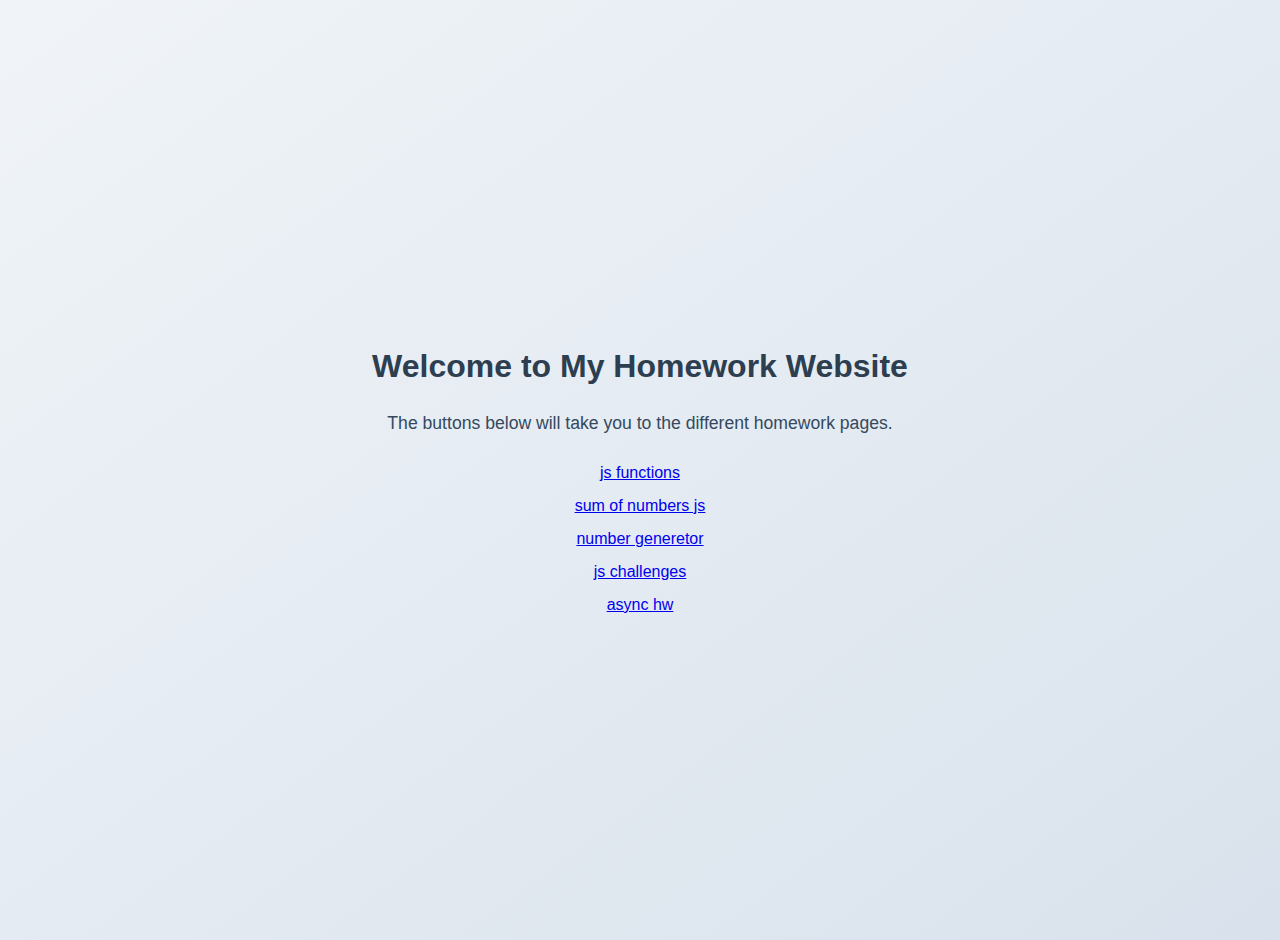
<file: index.html>
<!DOCTYPE html>
<html lang="en">
<head>
  <meta charset="UTF-8" />
  <meta http-equiv="X-UA-Compatible" content="IE=edge" />
  <title>My Homework Hub</title>
  <meta name="viewport" content="width=device-width, initial-scale=1" />
  <style>
    body {
      font-family: 'Segoe UI', Tahoma, Geneva, Verdana, sans-serif;
      background: linear-gradient(to bottom right, #f0f4f8, #d9e2ec);
      display: flex;
      flex-direction: column;
      align-items: center;
      justify-content: center;
      min-height: 100vh;
      margin: 0;
      padding: 20px;
      text-align: center;
    }

    h1 {
      color: #2c3e50;
      margin-bottom: 10px;
    }

    p {
      font-size: 1.1rem;
      color: #34495e;
      margin-bottom: 30px;
    }

    .button-container {
      display: flex;
      flex-direction: column;
      gap: 15px;
    }

    button {
      background-color: #3498db;
      color: white;
      padding: 12px 20px;
      border: none;
      border-radius: 8px;
      cursor: pointer;
      font-size: 1rem;
      transition: background-color 0.3s ease;
    }

    button:hover {
      background-color: #2980b9;
    }

    footer {
      margin-top: 40px;
      font-size: 0.9rem;
      color: #666;
    }
  </style>
</head>
<body>

  <h1>Welcome to My Homework Website</h1>
  <p>The buttons below will take you to the different homework pages.</p>

  <div class="button-container">
    <a href="./homework/hwdue28thjan.html">js functions</a>
    <a href="./homework/hwmade8-03-25.html">sum of numbers js</a>
    <a href="./homework/hwmarch2.html">number generetor</a>
    <a href="./homework/hwapril.html">js challenges</a>
    <a href="./homework/asynchw.html">async hw</a>
  </div>


</body>
</html>
</file>
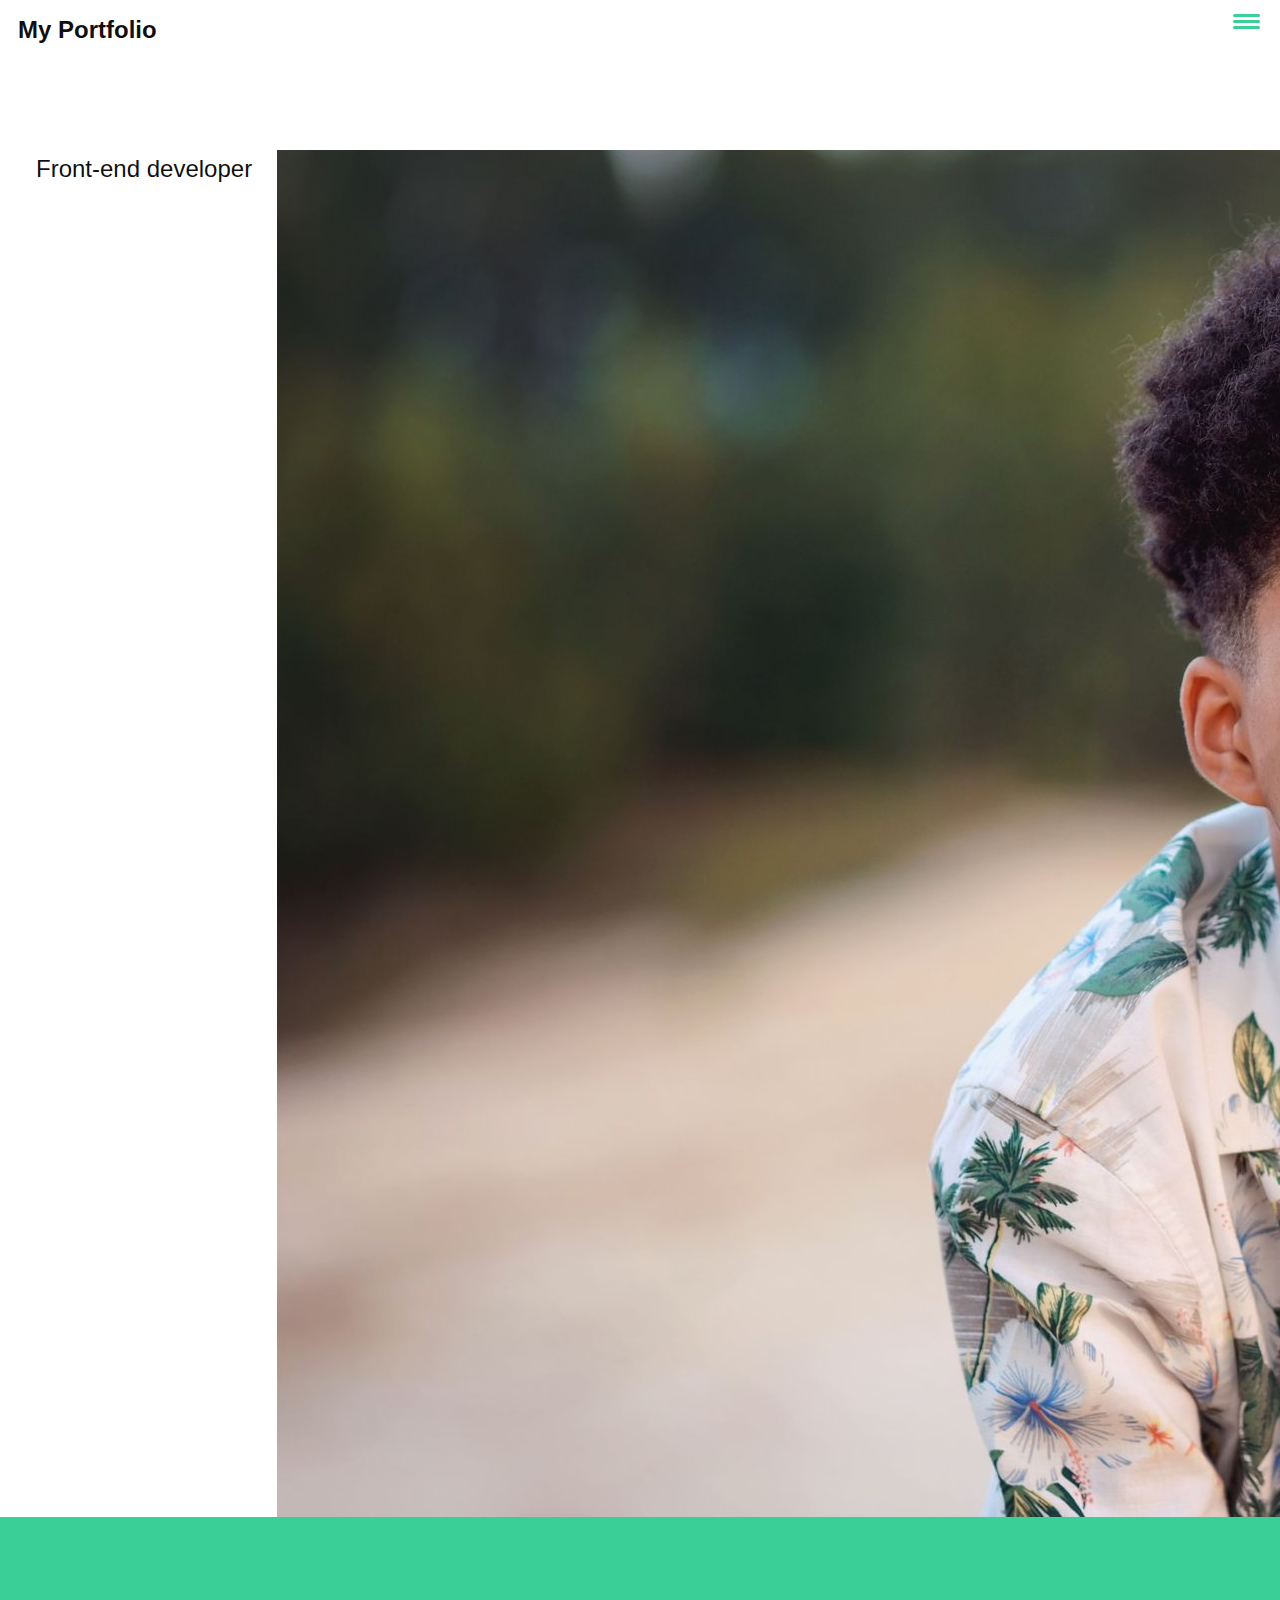
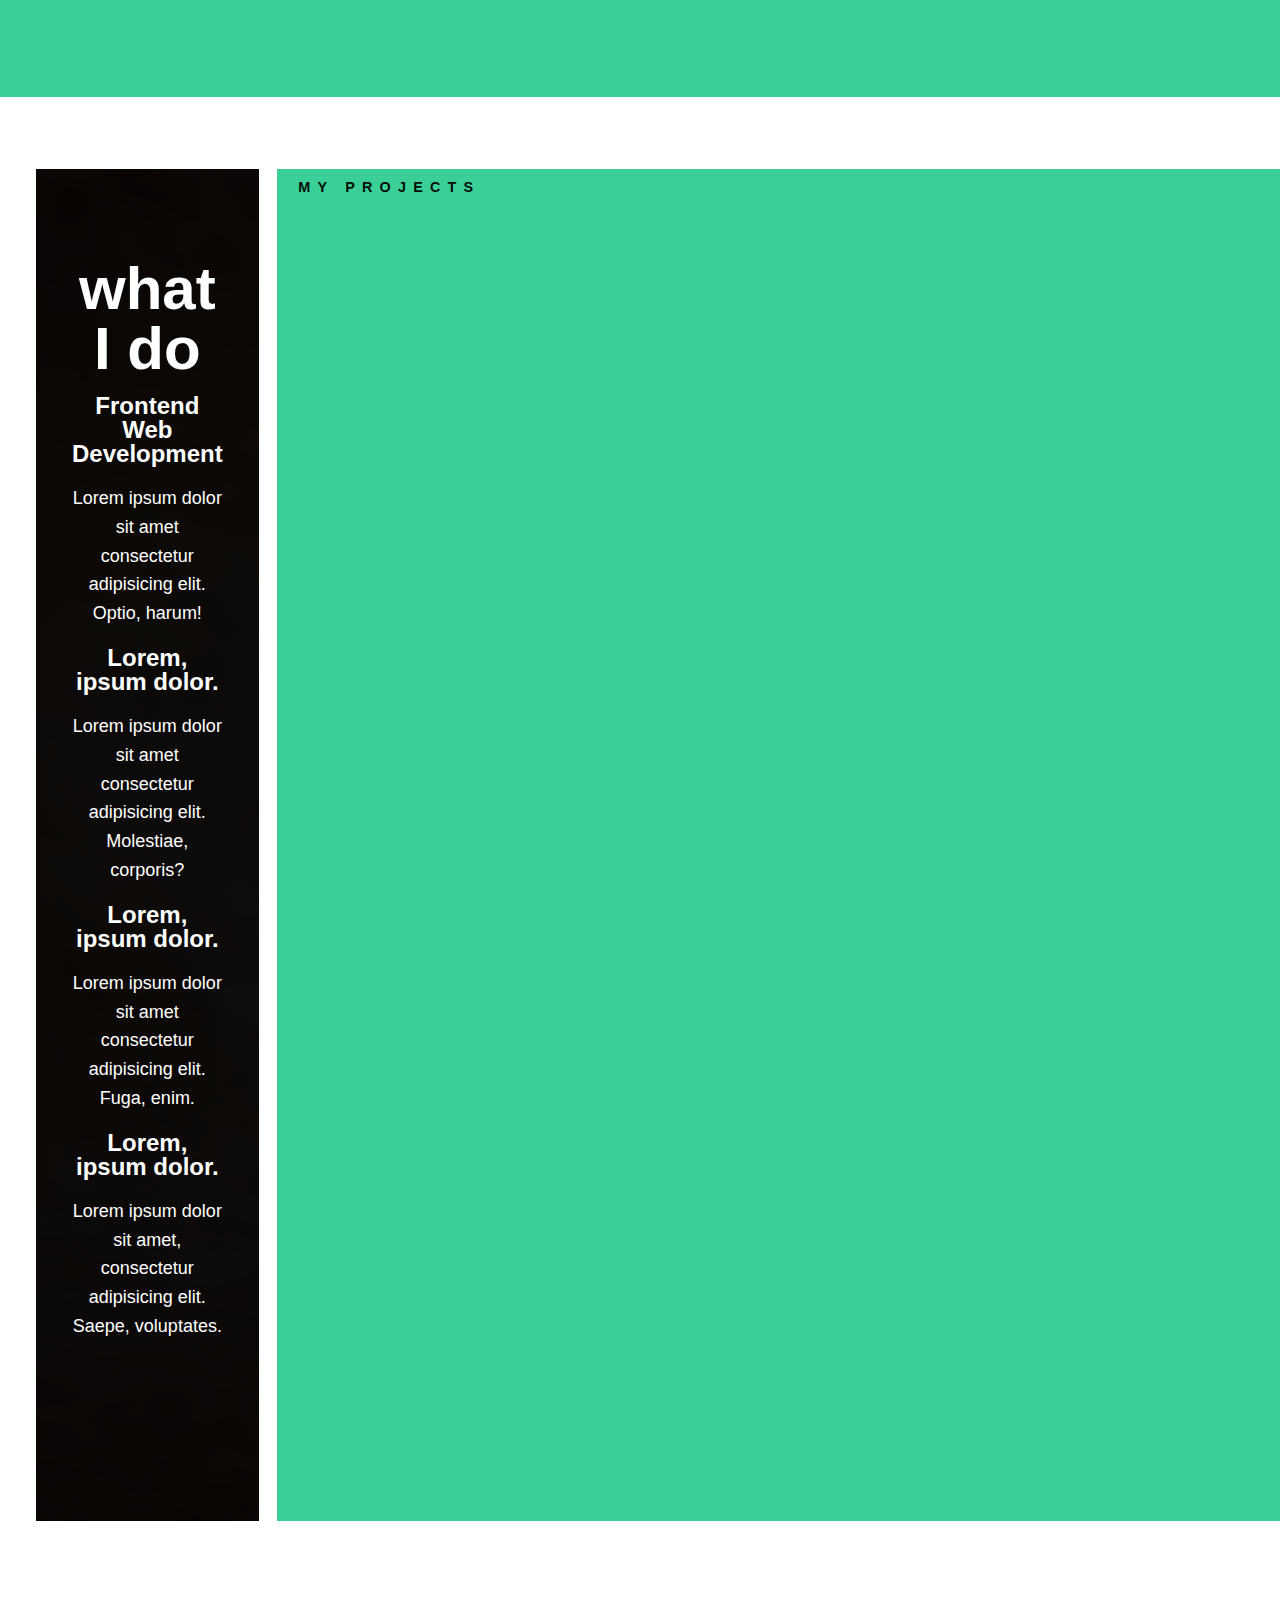
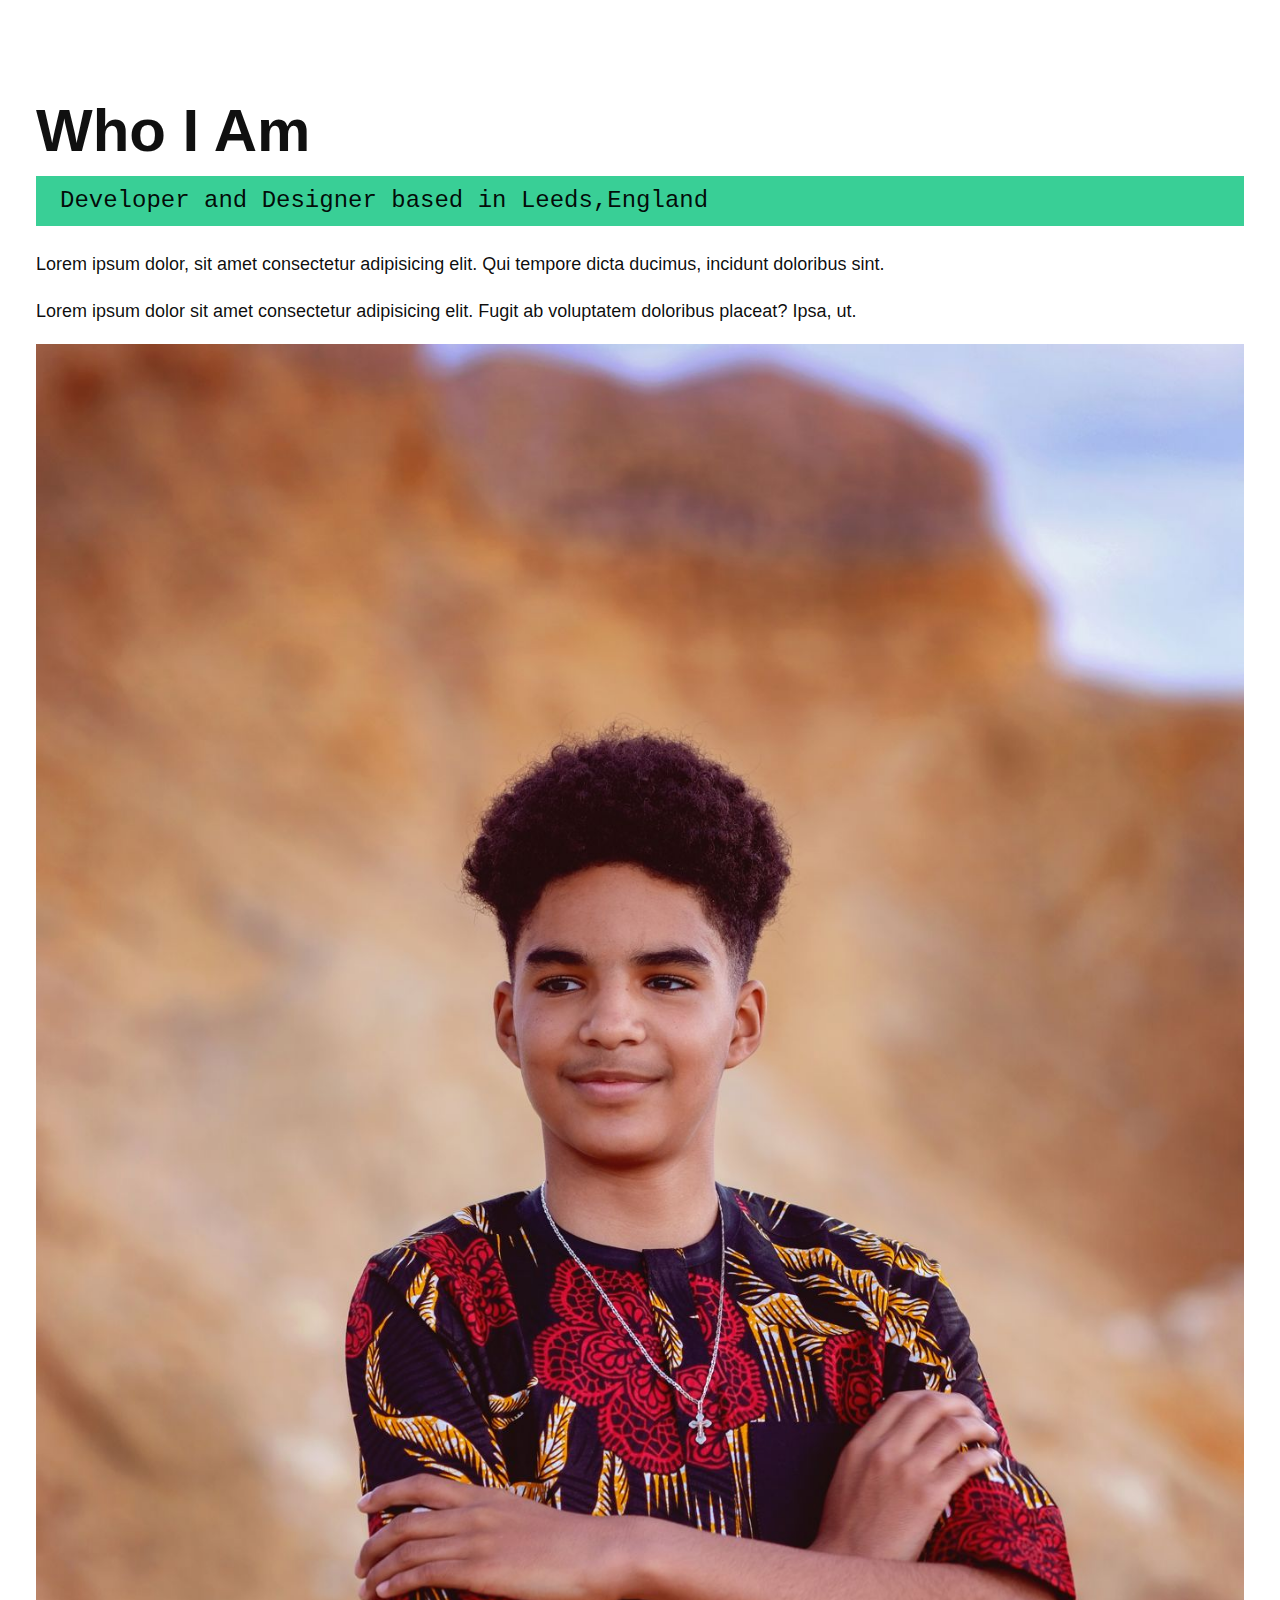
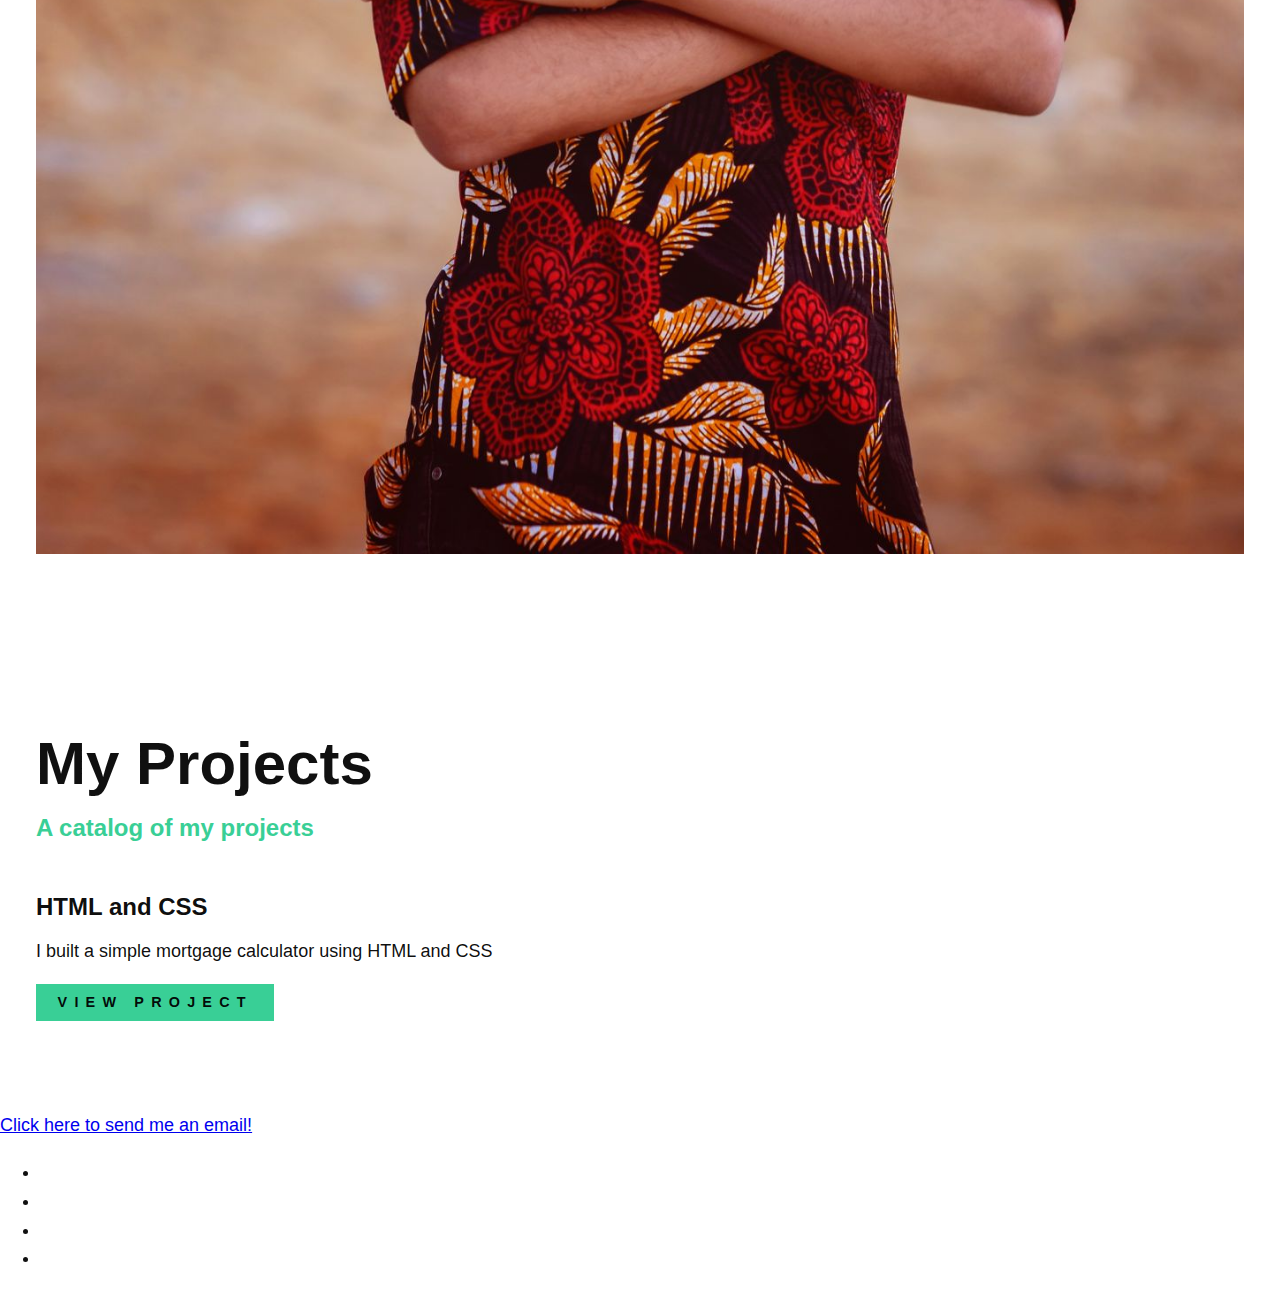
<file: my_portfolio/index.html>
<!DOCTYPE html>

<html>
    <head>
        <meta charset="utf-8">
        <title>Portfolio | Home</title>
        <meta name="description" content="">
        <meta name="viewport" content="width=device-width, initial-scale=1">
        <link rel="stylesheet" href="/my_portfolio/css/index.css">
    </head>
    <body>
       <header>
            <div class="my_logo">
                <h3>My Portfolio</h3>
            </div>
            <button class="nav-toggle" aria-label="toggle navigation">
                <span class="hamburger"></span>
            </button>
            <nav class="nav">
                <ul class="nav--list">
                    <li class="nav--item"><a href="#home" class="nav--link">Home</a></li>
                    <li class="nav--item"><a href="#Skills" class="nav--link">Skills</a></li>
                    <li class="nav--item"><a href="#Projects" class="nav--link">Projects</a></li>
                    <li class="nav--item"><a href="#About" class="nav--link">About Me</a></li>
                    <li class="nav--item"><a href="#contact" class="nav--link">Contact</a></li>
                </ul>

            </nav>
       </header>
        <!-- End Header Section -->

       <section class="intro" id="home">
        <!-- begin intro section -->
            <h1 class="section__title section__title--intro">
                Hello,<strong> I am Joshua Ndidi</strong> 
            </h1>
            <p class="section__subtitle section__subtitle--intro">
                Front-end developer
            </p>
            <img src="/my_portfolio/images/headshot.jpg" alt="" class="intro--img">
        <!-- end intro section -->
         <!-- My services -->
        <section class="my-services" id="services">
            <h2 class="section__title section__title--service">what I do</h2>
            <div class="services">
                <div class="service">
                    <h3>Frontend Web Development</h3>
                    <p>Lorem ipsum dolor sit amet consectetur adipisicing elit. Optio, harum!</p>
                </div>
                <div class="service">
                    <h3>Lorem, ipsum dolor.</h3>
                    <p>Lorem ipsum dolor sit amet consectetur adipisicing elit. Molestiae, corporis?</p>
                </div>
                <div class="service">
                    <h3>Lorem, ipsum dolor.</h3>
                    <p>Lorem ipsum dolor sit amet consectetur adipisicing elit. Fuga, enim.</p>
                </div>
                <div class="service">
                    <h3>Lorem, ipsum dolor.</h3>
                    <p>Lorem ipsum dolor sit amet, consectetur adipisicing elit. Saepe, voluptates.</p>
                </div>
            </div>
        </section>
        <a href="#projects" class="btn">My Projects</a>
       </section>
       <!-- End of Services section  -->

       <!-- about me -->
        <section class="about-me" id="about">
            <h2 class="section__title section__title--about">
                Who I Am
            </h2>
            <p class="section__subtitle section__subtitle--about">
                Developer and Designer based in Leeds,England
            </p>
            <div class="about__body">
                <p>Lorem ipsum dolor, sit amet consectetur adipisicing elit. Qui tempore dicta ducimus, incidunt doloribus sint.</p>
                <p>Lorem ipsum dolor sit amet consectetur adipisicing elit. Fugit ab voluptatem doloribus placeat? Ipsa, ut.</p>
            </div>
            <img src="/my_portfolio/images/ptimg2.jpg " alt="" class="about-me__img">
        </section>
        <!-- end of about me -->
         <section class="my-work" id="projects">
            <h2 class="section__title">My Projects</h2>
            <p class="section__subtitle section__subtitle--work">A catalog of my projects</p>
            <div class="portfolio">
                <div class="portfolio__item">
                   <h3 class="section__title--portfolio">HTML and CSS</h3>
                   <p class="section__subtitle--portfolio">I built a simple mortgage calculator using HTML and CSS</p> 
                   <a href="/week_2/mortgage-repayment-calculator-main/mortgage-repayment-calculator-main/index.html" class="btn btn--portfolio">view project</a>
                </div>
            </div>
         </section>
         <!-- end of projects section -->
         <!-- start of footer -->
          <footer class="footer">
            <a href="mailto:ijndidi1229@gmail.com" class="footer-link">Click here to send me an email!</a>
            <ul class="social-list">
                <li class="social-list__item"><a href="#" class="social-list__link"><i class="tobechosen"></i></a></li>
                <li class="social-list__item"><a href="#" class="social-list__link"><i class="tobechosen"></i></a></li>
                <li class="social-list__item"><a href="#" class="social-list__link"><i class="tobechosen"></i></a></li>
                <li class="social-list__item"><a href="#" class="social-list__link"><i class="tobechosen"></i></a></li>
            </ul>
          </footer>
    </body>
</html>
</file>
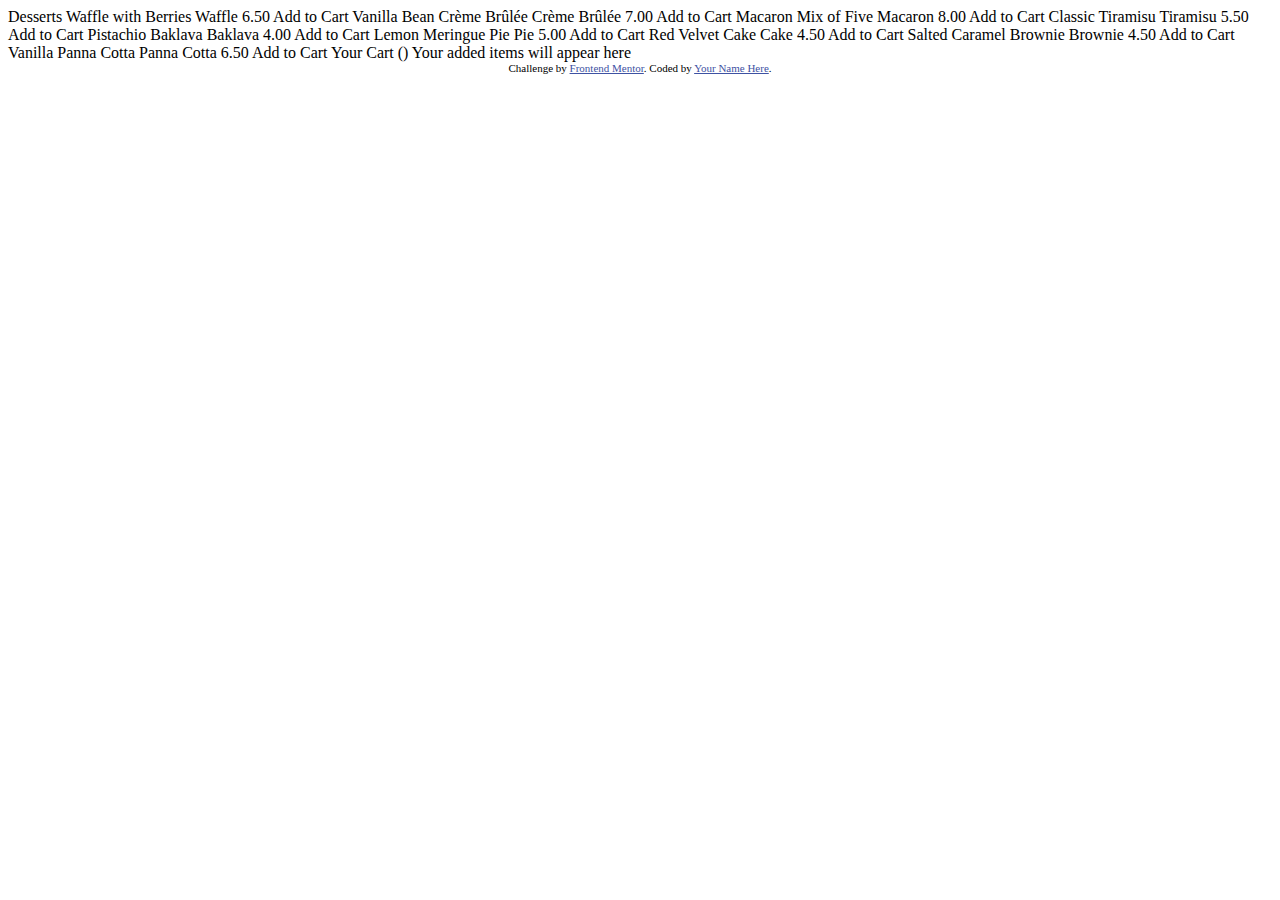
<file: product-list-with-cart-main/index.html>
<!DOCTYPE html>
<html lang="en">
<head>
  <meta charset="UTF-8">
  <meta name="viewport" content="width=device-width, initial-scale=1.0"> <!-- displays site properly based on user's device -->

  <link rel="icon" type="image/png" sizes="32x32" href="./assets/images/favicon-32x32.png">
  
  <title>Frontend Mentor | Product list with cart</title>

  <!-- Feel free to remove these styles or customise in your own stylesheet 👍 -->
  <style>
    .attribution { font-size: 11px; text-align: center; }
    .attribution a { color: hsl(228, 45%, 44%); }
  </style>
</head>
<body>

  Desserts

  Waffle with Berries
  Waffle
  6.50
  Add to Cart

  Vanilla Bean Crème Brûlée
  Crème Brûlée
  7.00
  Add to Cart

  Macaron Mix of Five
  Macaron
  8.00
  Add to Cart

  Classic Tiramisu
  Tiramisu
  5.50
  Add to Cart

  Pistachio Baklava
  Baklava
  4.00
  Add to Cart

  Lemon Meringue Pie
  Pie
  5.00
  Add to Cart

  Red Velvet Cake
  Cake
  4.50
  Add to Cart

  Salted Caramel Brownie
  Brownie
  4.50
  Add to Cart

  Vanilla Panna Cotta
  Panna Cotta
  6.50
  Add to Cart

  Your Cart (<!-- Quantity -->)
  Your added items will appear here

  <div class="attribution">
    Challenge by <a href="https://www.frontendmentor.io?ref=challenge">Frontend Mentor</a>. 
    Coded by <a href="#">Your Name Here</a>.
  </div>
</body>
</html>
</file>
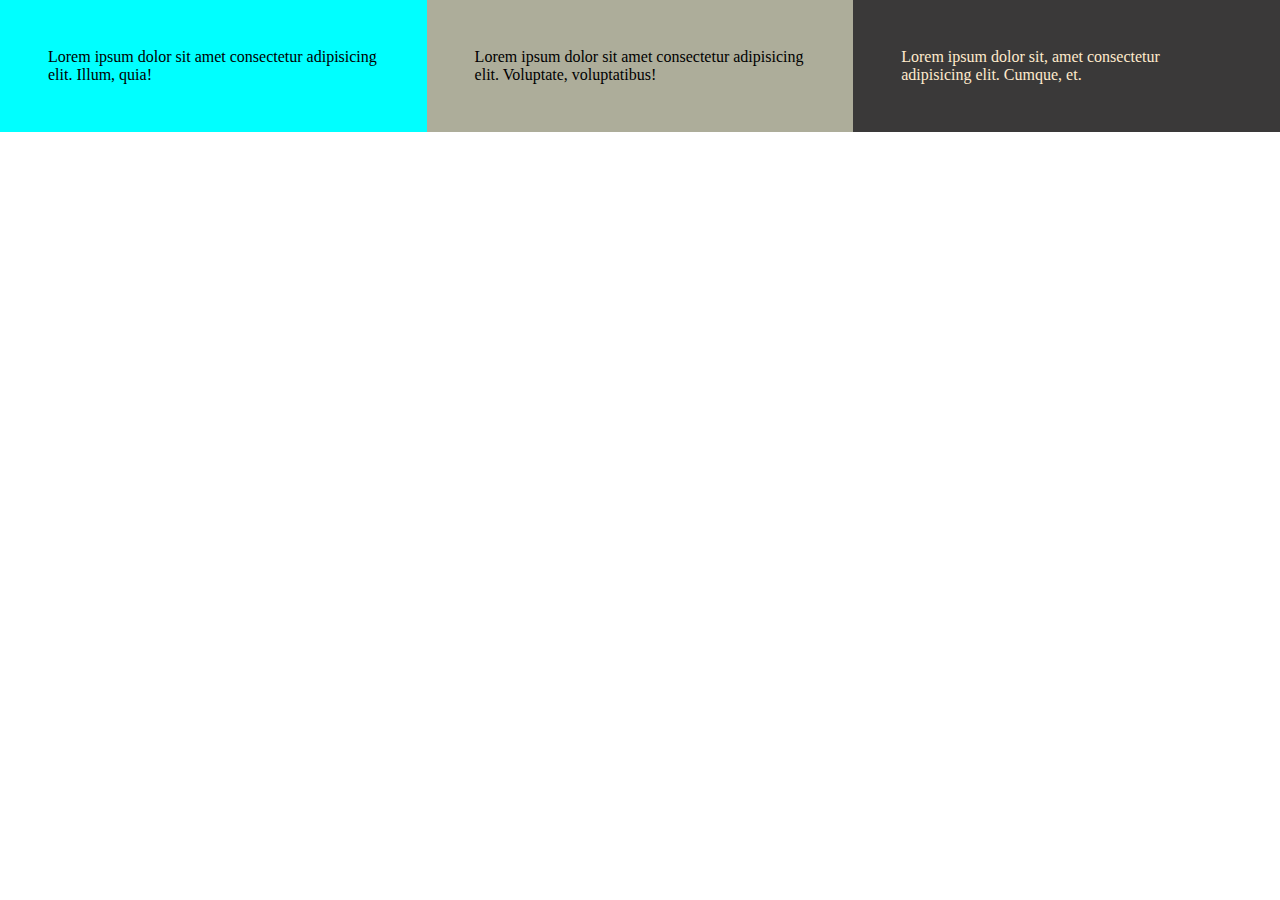
<file: week_3/index.html>
<!DOCTYPE html>
<html>
<head>
    <meta charset="UTF-8" />
    <meta name="viewport" content="width=device-width, initial-scale=1.0">
    <title>my web</title>
    <link rel="stylesheet" href="./css/index.css">
</head>
<body>
    <div class="flex_row">
        <div class="bg_colour_light padding_three col-12 col-4">
            <p>
                Lorem ipsum dolor sit amet consectetur adipisicing elit. Illum, quia!
            </p>
        </div>
        <div class="bg_colour_med padding_three col-12 col-4">
            <p>
                Lorem ipsum dolor sit amet consectetur adipisicing elit. Voluptate, voluptatibus!
            </p>
        </div>
        <div class="bg_colour_dark light_colour_text padding_three col-12 col-4">
            <p>
                Lorem ipsum dolor sit, amet consectetur adipisicing elit. Cumque, et.
            </p>
        </div>
    </div>
</body>
</html>
</file>
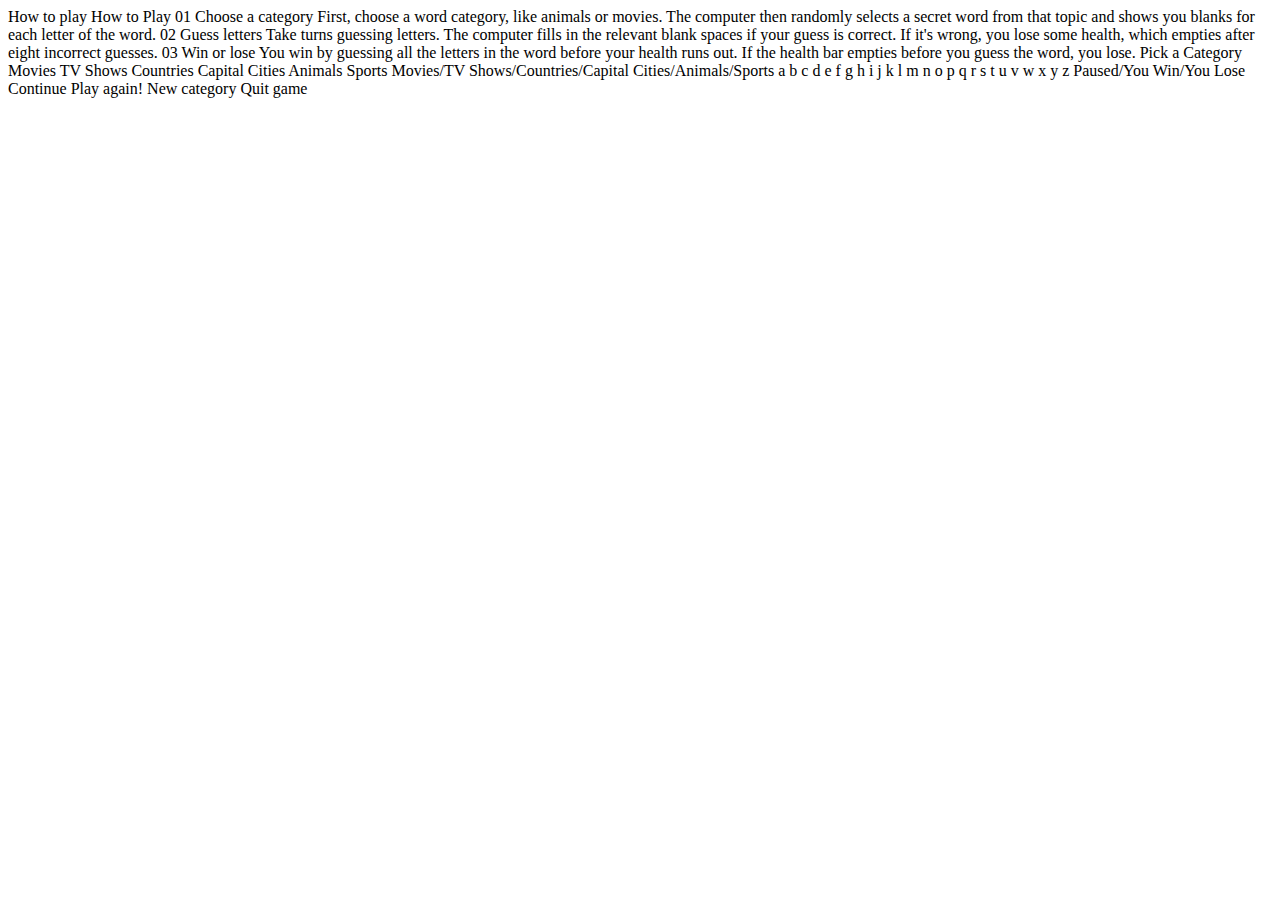
<file: hangman-game/starter-code/index.html>
<!DOCTYPE html>
<html lang="en">
<head>
  <meta charset="UTF-8">
  <meta name="viewport" content="width=device-width, initial-scale=1.0">

  <link rel="icon" type="image/png" sizes="32x32" href="./assets/images/favicon-32x32.png">
  
  <title>Frontend Mentor | Hangman game</title>
</head>
<body>
 
  <!-- Start screen start -->

  How to play

  <!-- Start screen end -->

  <!-- How to play screen start -->

  How to Play

  01
  Choose a category
  First, choose a word category, like animals or movies. 
  The computer then randomly selects a secret word from that 
  topic and shows you blanks for each letter of the word.

  02
  Guess letters
  Take turns guessing letters. The computer fills in the 
  relevant blank spaces if your guess is correct. If it's 
  wrong, you lose some health, which empties after eight 
  incorrect guesses.

  03
  Win or lose
  You win by guessing all the letters in the word before your 
  health runs out. If the health bar empties before you guess 
  the word, you lose.

  <!-- How to play screen end -->

  <!-- Pick a category start -->

  Pick a Category

  Movies
  TV Shows
  Countries
  Capital Cities
  Animals
  Sports

  <!-- Pick a category end -->

  <!-- Game screen start -->

  Movies/TV Shows/Countries/Capital Cities/Animals/Sports

  a b c d e f g h i j k l m n o p q r s t u v w x y z

  Paused/You Win/You Lose

  Continue
  Play again!
  New category
  Quit game

  <!-- Game screen end -->

</body>
</html>
</file>
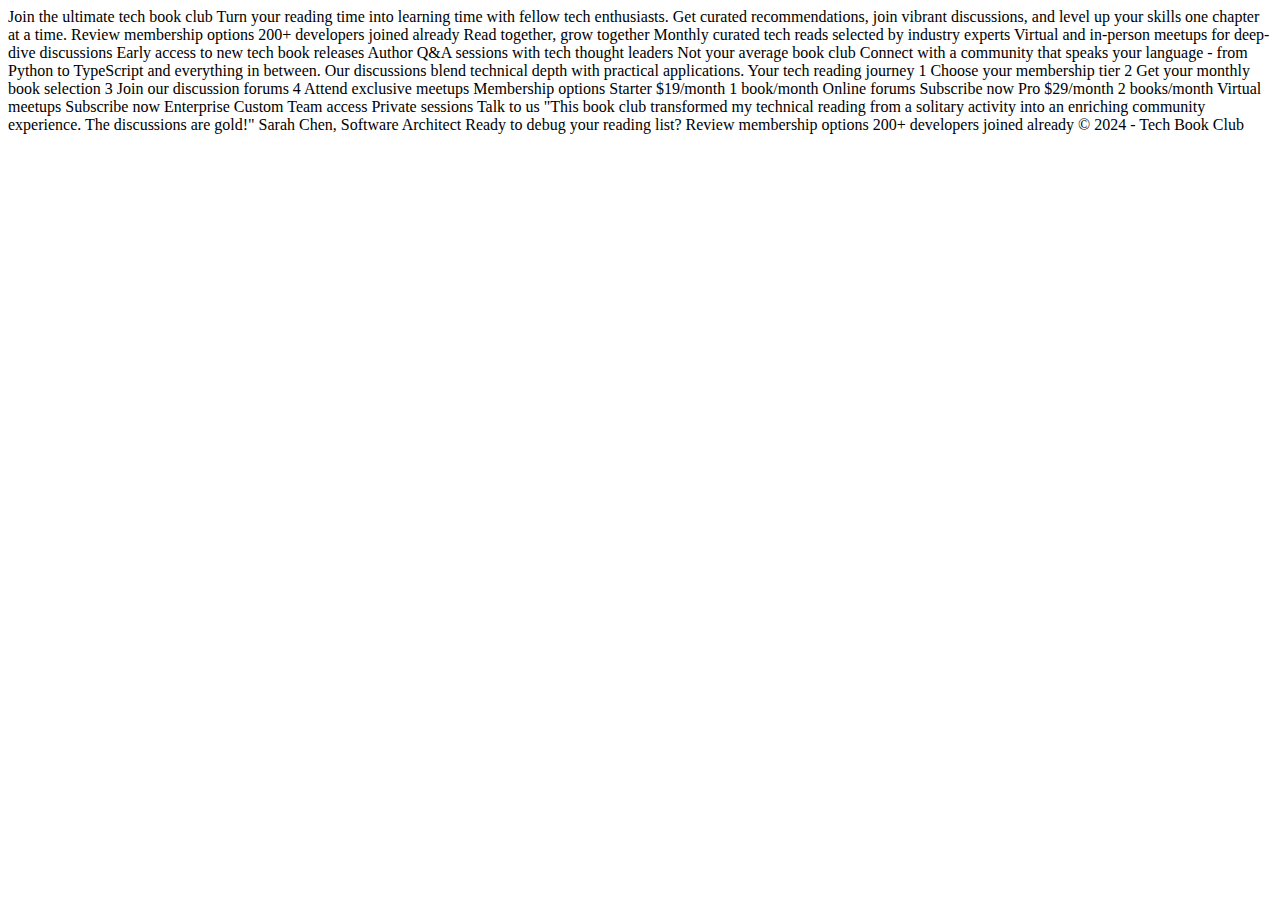
<file: tech-book-club-landing-page/starter-code/index.html>
<!DOCTYPE html>
<html lang="en">
<head>
  <meta charset="UTF-8">
  <meta name="viewport" content="width=device-width, initial-scale=1.0">

  <link rel="icon" type="image/png" sizes="32x32" href="./assets/images/favicon-32x32.png">
  
  <title>Frontend Mentor | Tech book club</title>
</head>
<body>

  Join the ultimate tech book club

  Turn your reading time into learning time with fellow tech enthusiasts. 
  Get curated recommendations, join vibrant discussions, and level up your 
  skills one chapter at a time.

  Review membership options
  200+ developers joined already

  Read together, grow together

  Monthly curated tech reads selected by industry experts
  Virtual and in-person meetups for deep-dive discussions
  Early access to new tech book releases
  Author Q&A sessions with tech thought leaders

  Not your average book club

  Connect with a community that speaks your language - from Python to TypeScript and 
  everything in between. Our discussions blend technical depth with practical applications.

  Your tech reading journey

  1
  Choose your membership tier

  2
  Get your monthly book selection

  3
  Join our discussion forums

  4
  Attend exclusive meetups

  Membership options

  Starter
  $19/month

  1 book/month
  Online forums

  Subscribe now

  Pro
  $29/month

  2 books/month
  Virtual meetups

  Subscribe now

  Enterprise
  Custom

  Team access
  Private sessions

  Talk to us

  "This book club transformed my technical reading from a solitary 
  activity into an enriching community experience. The discussions 
  are gold!"

  Sarah Chen, Software Architect

  Ready to debug your reading list?

  Review membership options
  200+ developers joined already

  © 2024 - Tech Book Club

</body>
</html>
</file>
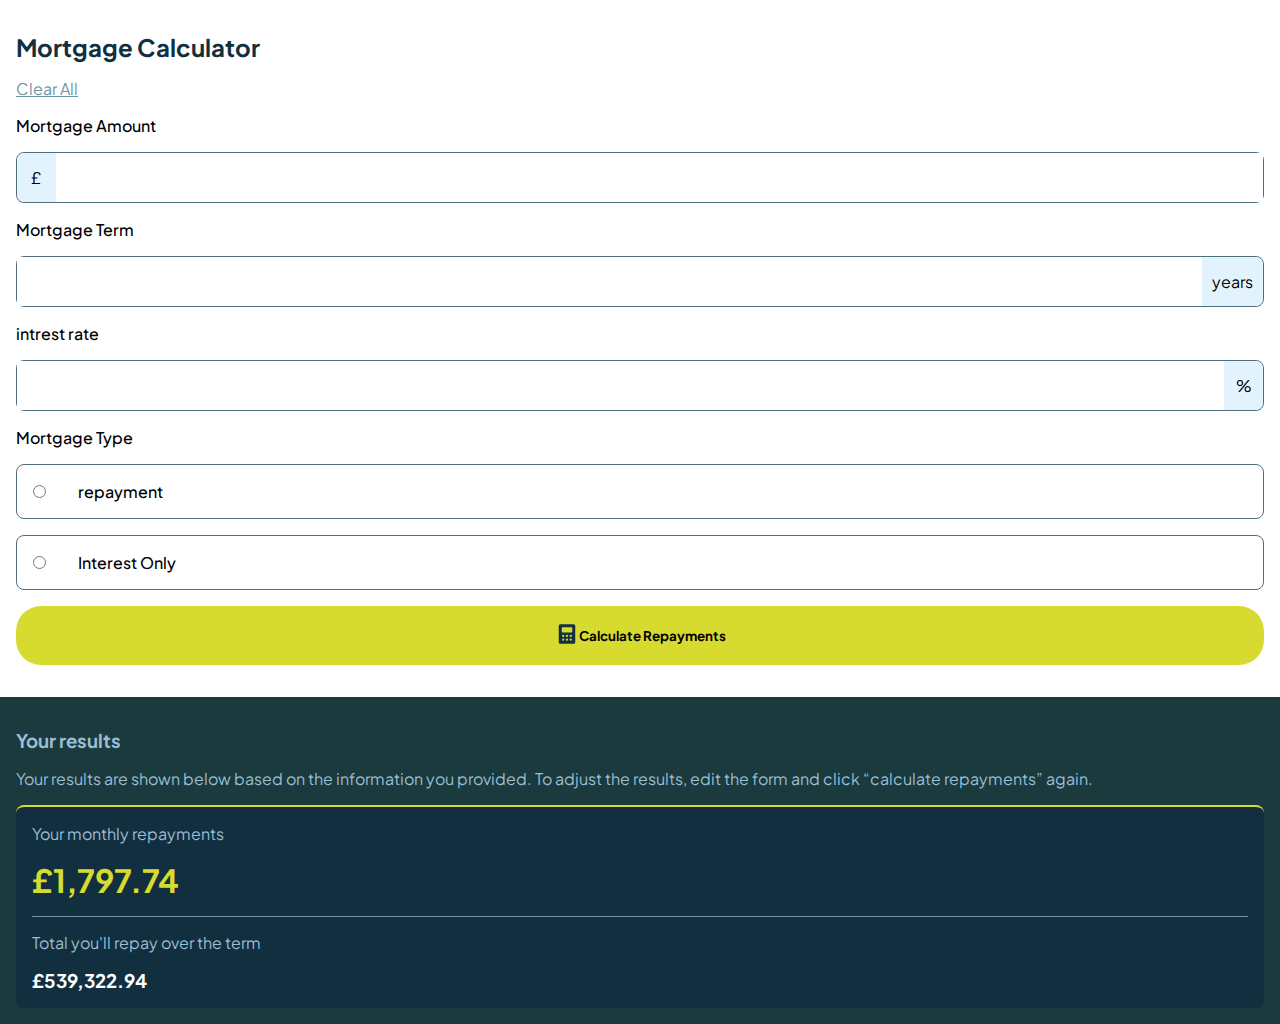
<file: week_2/mortgage-repayment-calculator-main/mortgage-repayment-calculator-main/index.html>
<!DOCTYPE html>
<html lang="en">
<head>
  <meta charset="UTF-8">
  <meta name="viewport" content="width=device-width, initial-scale=1.0"> <!-- displays site properly based on user's device -->

  <link rel="icon" type="image/png" sizes="32x32" href="./assets/images/favicon-32x32.png">
  <link rel="stylesheet" href="./assets/css/index.css">
  <title>Frontend Mentor | Mortgage repayment calculator</title>

</head>
<body>

  <section class="top_section padding_all" >

    <h2 class="top_title_colour m_top_bottom">Mortgage Calculator</h2>
    <a class="top_light_colour" href="#">Clear All</a>
  </div>
  
  <form class="form ">
      <div class="mortgage_amt m_top_bottom">
          <p class="mortgage_amt_title  m_top_bottom font_thickness_500">Mortgage Amount</p>
          <div class="input_container">
            <span class="pounds centre_icon rounded_left">£</span>
            <input type="text" class="mortgage_amt padding_all" >
          </div>
      </div>


 
    <div class="mortgage_trm">
          <p class="mortgage_trm_title m_top_bottom font_thickness_500">Mortgage Term</p>
            <div class="input_container">
              <span class="years rounded_right order_right centre_icon"> years</span>
              <input type="text" class="mortgage_trm padding_all" >
            </div>
   </div>  



    <div class="int_rte"> 
        <p class="int_rte_title m_top_bottom font_thickness_500">intrest rate</p>
          <div class="input_container">
            <span class="percent rounded_right order_right centre_icon">%</span>
            <input type="text" class="int_rte padding_all " >
          </div>
    </div>   

  
    <div class="mortgage_type ">
        <p class="m_top_bottom font_thickness_500 ">Mortgage Type</p>
        <div class="m_top_bottom input_container ">
          <label class="radio_padding" > 
            <input type="radio" name="mortgage_type" class="remove_border"value=" Repayment">
          </label>
            <span class="radio_title font_thickness_500"> repayment</span>
        </div>
        <div class="m_top_bottom input_container ">
          <label class="radio_padding">
            <input type="radio" name="mortgage_type" class="remove_border"value="Interest Only">
          </label>
          <span class="radio_title font_thickness_500">Interest Only</span>
        </div> 
    </div>
 
  <button class="btn m_top_bottom round_all_btn padding_all remove_border" type="button">
    <span>
      <img src="./assets/images/icon-calculator.svg" alt="calculator icon">
    </span>
    <span class="font_thickness_700 ">Calculate Repayments</span>
  </button> 
  </form>

</section>
<section class="bottom_section padding_all">
  <div class="">
    <h3 class="bottom_title_colour m_top_bottom"> Your results</h3>
    <p class="bottom_text_colour m_bottom ">Your results are shown below based on the information you provided. 
      
    
      To adjust the results, edit the form and click “calculate repayments” again.
    
      

    
    </p>
  </div> 
  <div class="bottom_payment_card padding_all">
    <p class="m_bottom bottom_card_text_colour ">Your monthly repayments</p>
    <h1 class="bottom_currency_colour m_top_bottom"><span>£</span>1,797.74</h1>
    <hr>
    <p class="m_top_bottom bottom_card_text_colour">Total you'll repay over the term</p>
    <h3><span>£</span>539,322.94</h3>
  </div>


</section>






 
  
</body>
</html>
</file>
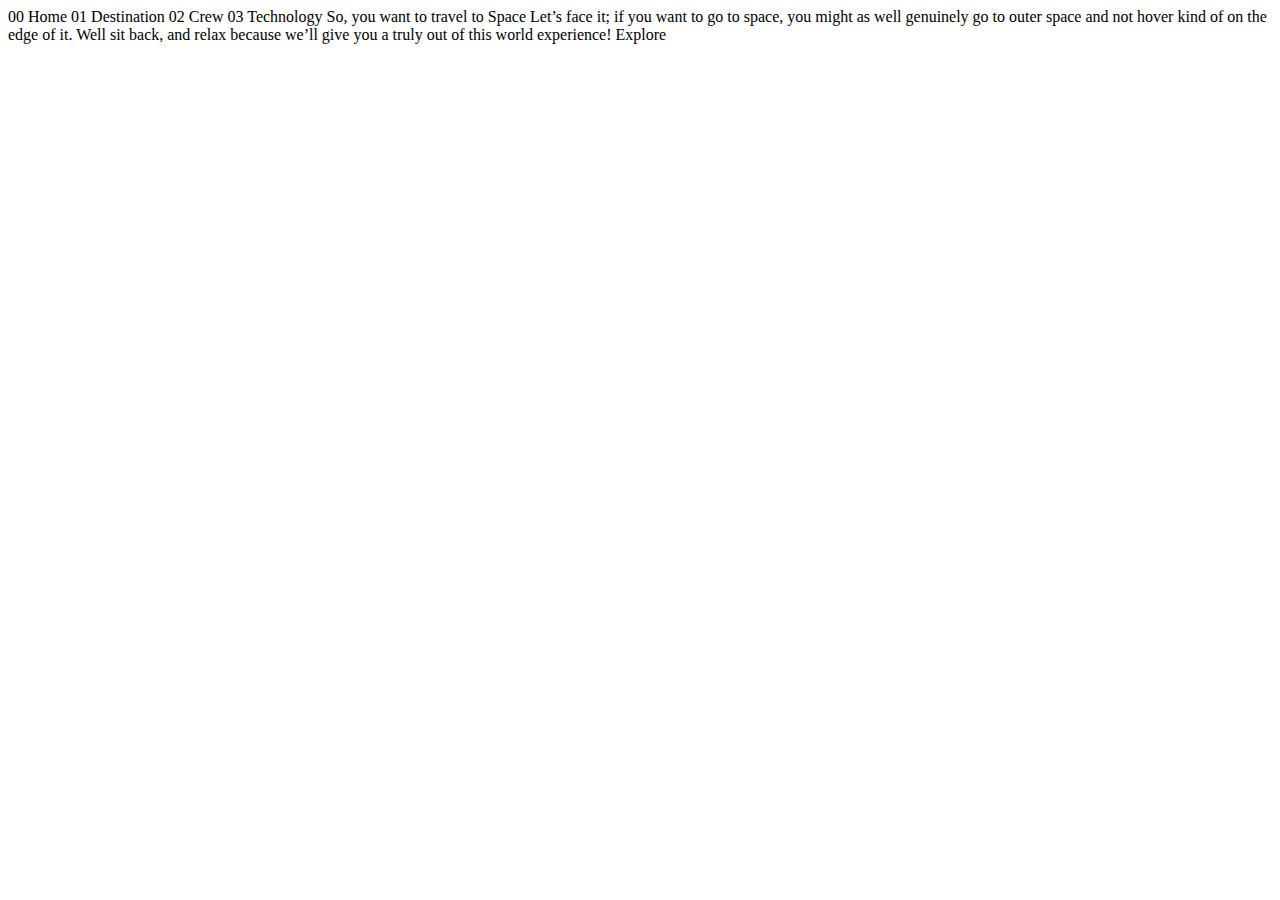
<file: week_3/project/space-tourism-website-main/space-tourism-website-main/starter-code/index.html>
<!DOCTYPE html>
<html lang="en">
<head>
  <meta charset="UTF-8">
  <meta name="viewport" content="width=device-width, initial-scale=1.0">

  <link rel="icon" type="image/png" sizes="32x32" href="./assets/favicon-32x32.png">
  
  <title>Frontend Mentor | Space tourism website</title>
</head>
<body>

  00 Home
  01 Destination
  02 Crew
  03 Technology

  So, you want to travel to
  Space
  Let’s face it; if you want to go to space, you might as well genuinely go to 
  outer space and not hover kind of on the edge of it. Well sit back, and relax 
  because we’ll give you a truly out of this world experience!

  Explore

</body>
</html>
</file>
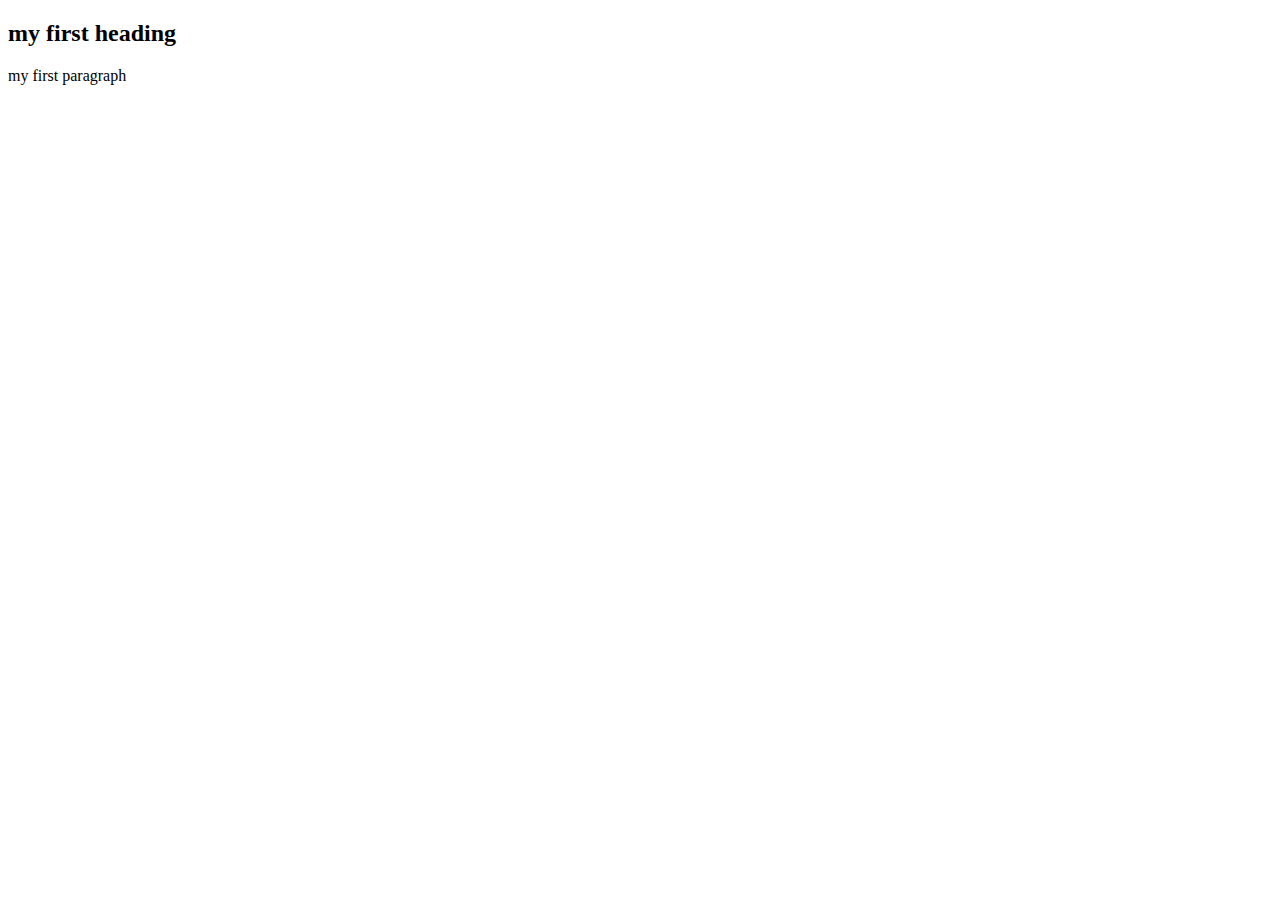
<file: index1.html>
<!DOCTYPE html>
<html>
    <body>
        <h2>my first heading</h2>
        <p>my first paragraph</p>
        <p id="demo">

        </p>
         <!-- <button type="button" onclick="window.print()">try it</button>  -->
        <!-- <button type="button" onclick="document.write(5 + 6)">try it</button> -->
        <script>
            // document.getElementById("demo").innerHTML = 5 + 6;
            // document.write(5 + 6)
            // window.alert(5 + 6)
            //console.log(5 + 6)

        </script>
    </body>
</html>
</file>
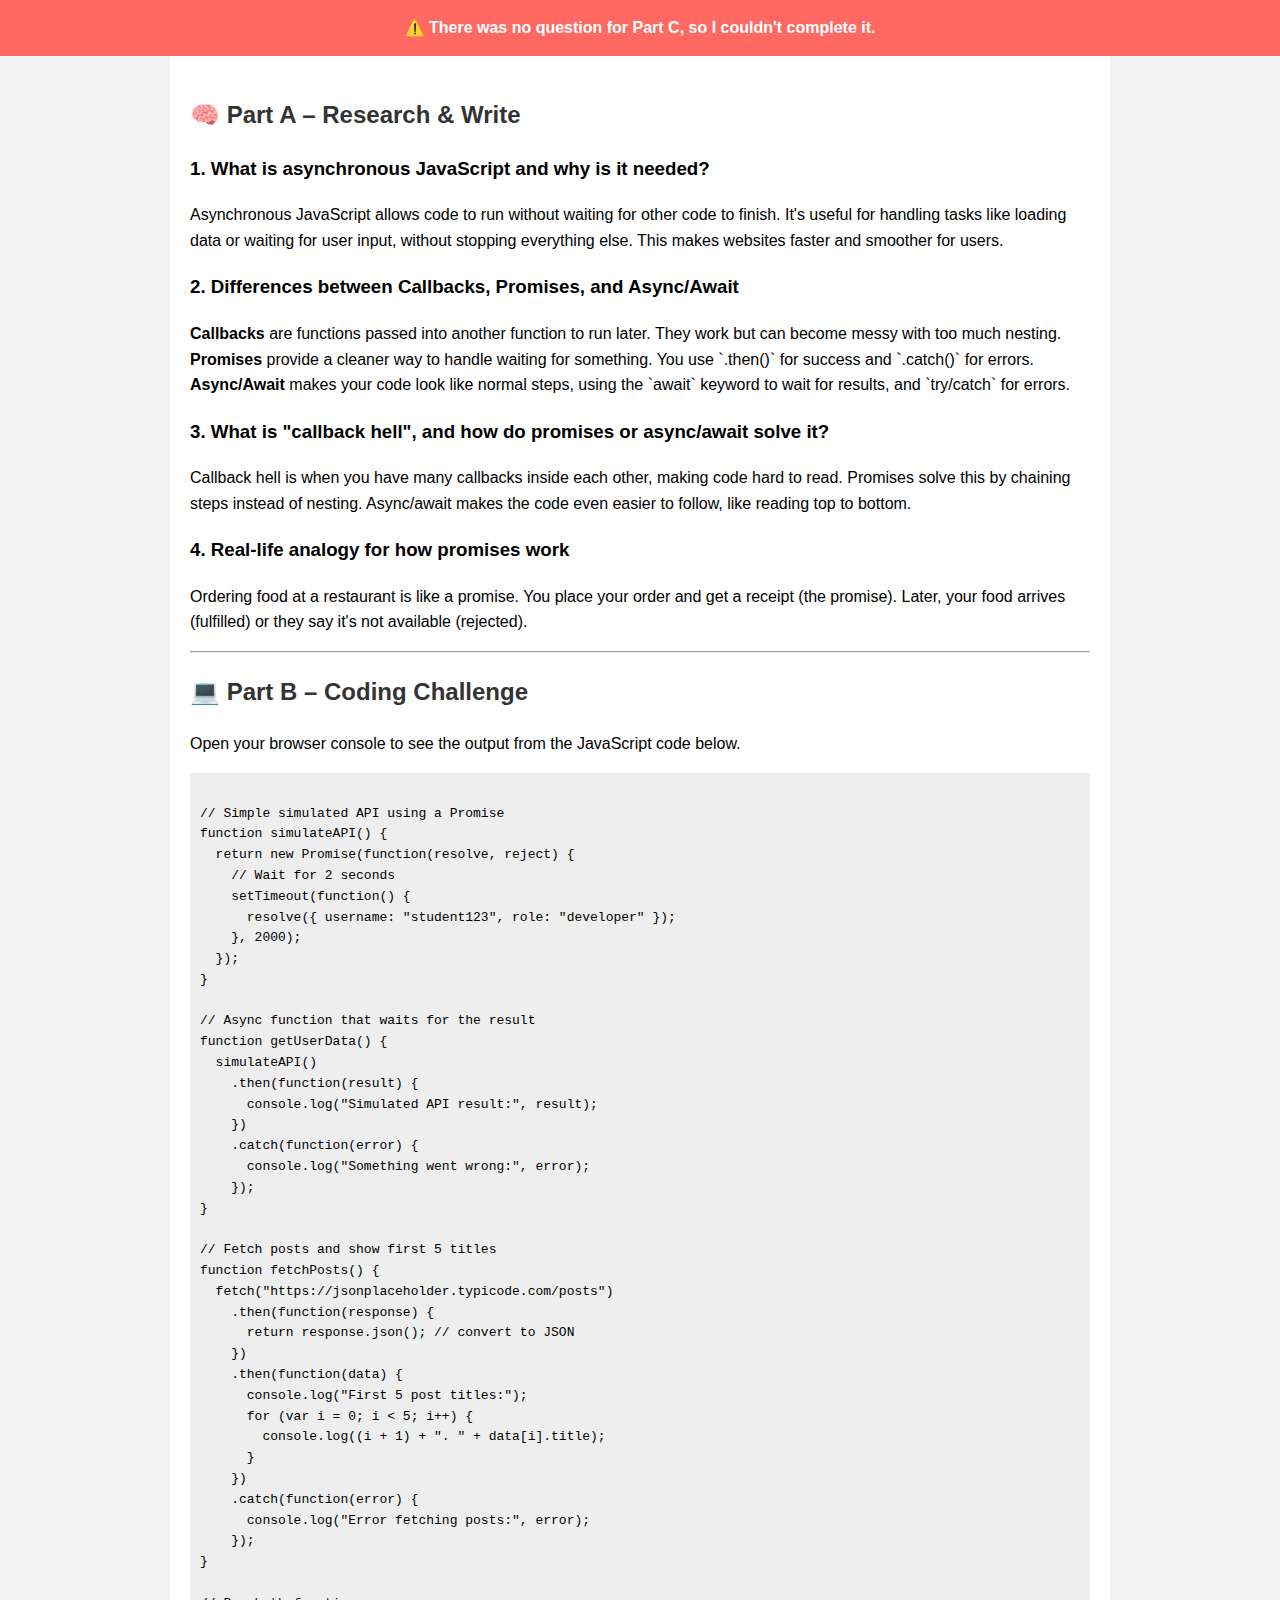
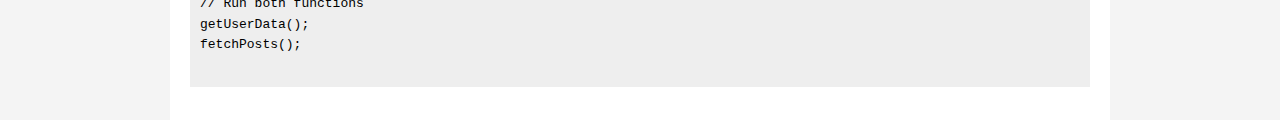
<file: homework/asynchw.html>
<!DOCTYPE html>
<html lang="en">
<head>
  <meta charset="UTF-8">
  <title>Asynchronous JavaScript Assignment</title>
  <style>
    body {
      font-family: Arial, sans-serif;
      background: #f4f4f4;
      margin: 0;
      padding: 0;
      line-height: 1.6;
    }
    header {
      background-color: #ff6961;
      color: white;
      padding: 15px;
      text-align: center;
      font-weight: bold;
    }
    .container {
      max-width: 900px;
      margin: auto;
      background: white;
      padding: 20px;
    }
    h2 {
      color: #333;
    }
    pre {
      background: #eee;
      padding: 10px;
      overflow-x: auto;
    }
    footer {
      text-align: center;
      font-size: 0.9em;
      margin-top: 20px;
      color: #777;
    }
  </style>
</head>
<body>

  <header>
    ⚠️ There was no question for Part C, so I couldn't complete it.
  </header>

  <div class="container">
    <h2>🧠 Part A – Research & Write</h2>

    <h3>1. What is asynchronous JavaScript and why is it needed?</h3>
    <p>
      Asynchronous JavaScript allows code to run without waiting for other code to finish. It's useful for handling tasks like loading data or waiting for user input, without stopping everything else. This makes websites faster and smoother for users.
    </p>

    <h3>2. Differences between Callbacks, Promises, and Async/Await</h3>
    <p>
      <strong>Callbacks</strong> are functions passed into another function to run later. They work but can become messy with too much nesting.<br>
      <strong>Promises</strong> provide a cleaner way to handle waiting for something. You use `.then()` for success and `.catch()` for errors.<br>
      <strong>Async/Await</strong> makes your code look like normal steps, using the `await` keyword to wait for results, and `try/catch` for errors.
    </p>

    <h3>3. What is "callback hell", and how do promises or async/await solve it?</h3>
    <p>
      Callback hell is when you have many callbacks inside each other, making code hard to read. Promises solve this by chaining steps instead of nesting. Async/await makes the code even easier to follow, like reading top to bottom.
    </p>

    <h3>4. Real-life analogy for how promises work</h3>
    <p>
      Ordering food at a restaurant is like a promise. You place your order and get a receipt (the promise). Later, your food arrives (fulfilled) or they say it's not available (rejected).
    </p>

    <hr>

    <h2>💻 Part B – Coding Challenge</h2>

    <p>Open your browser console to see the output from the JavaScript code below.</p>

    <pre><code>
// Simple simulated API using a Promise
function simulateAPI() {
  return new Promise(function(resolve, reject) {
    // Wait for 2 seconds
    setTimeout(function() {
      resolve({ username: "student123", role: "developer" });
    }, 2000);
  });
}

// Async function that waits for the result
function getUserData() {
  simulateAPI()
    .then(function(result) {
      console.log("Simulated API result:", result);
    })
    .catch(function(error) {
      console.log("Something went wrong:", error);
    });
}

// Fetch posts and show first 5 titles
function fetchPosts() {
  fetch("https://jsonplaceholder.typicode.com/posts")
    .then(function(response) {
      return response.json(); // convert to JSON
    })
    .then(function(data) {
      console.log("First 5 post titles:");
      for (var i = 0; i < 5; i++) {
        console.log((i + 1) + ". " + data[i].title);
      }
    })
    .catch(function(error) {
      console.log("Error fetching posts:", error);
    });
}

// Run both functions
getUserData();
fetchPosts();
    </code></pre>

  </div>

</body>
</html>
</file>
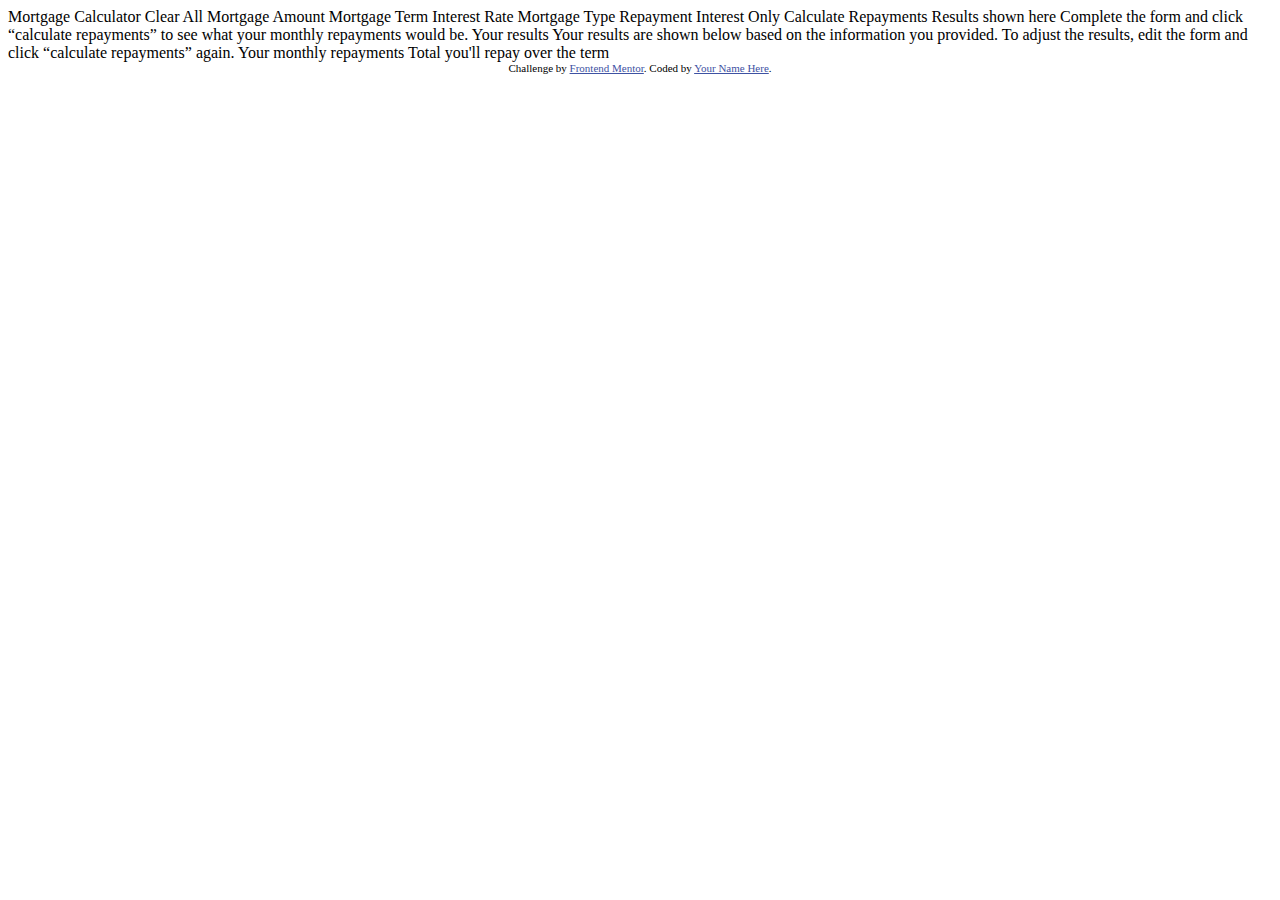
<file: homework/homework1.html>
<!DOCTYPE html>
<html lang="en">
<head>
  <meta charset="UTF-8">
  <meta name="viewport" content="width=device-width, initial-scale=1.0"> <!-- displays site properly based on user's device -->

  <link rel="icon" type="image/png" sizes="32x32" href="./assets/images/favicon-32x32.png">
  
  <title>Frontend Mentor | Mortgage repayment calculator</title>

  <!-- Feel free to remove these styles or customise in your own stylesheet 👍 -->
  <style>
    .attribution { font-size: 11px; text-align: center; }
    .attribution a { color: hsl(228, 45%, 44%); }
  </style>
</head>
<body>

  Mortgage Calculator
  Clear All

  Mortgage Amount

  Mortgage Term

  Interest Rate

  Mortgage Type
  Repayment
  Interest Only

  Calculate Repayments

  <!-- Empty results start -->

  Results shown here

  Complete the form and click “calculate repayments” to see what 
  your monthly repayments would be.

  <!-- Empty results end -->

  <!-- Completed results start -->

  Your results

  Your results are shown below based on the information you provided. 
  To adjust the results, edit the form and click “calculate repayments” again.

  Your monthly repayments

  Total you'll repay over the term

  <!-- Completed results end -->
  
  <div class="attribution">
    Challenge by <a href="https://www.frontendmentor.io?ref=challenge">Frontend Mentor</a>. 
    Coded by <a href="#">Your Name Here</a>.
  </div>
</body>
</html>
</file>
<file: my_portfolio/css/index.css>
*,
*::before,
*::after{
    box-sizing: border-box;
}

:root{
    /* font families */
    --ff-primary:"Source Sans Pro", sans-serif;
    --ff-secondary:"Source Code Pro", monospace;

    /* font weights */

    --fw-reg:300;
    --fw-bold:900;

    /* colours */
    --clr-light:#fff;
    --clr-dark:#000000ef;
    --clr-accent:#39cf96;
    --clr-black:#000;

    /* font sizes */

    --fs-h1:3rem;
    --fs-h2:2.25rem;
    --fs-h3:1.25rem;
    --fs-body:1rem;

    /* box shadows */

    --bs: 0.25em 0.25em 0.75em rgba(0,0,0,0.25) , 0.125em 0.125em 0.25em rgba(0,0,0,0.15);
}

@media (min-width:800px){

    :root{
        --fs-h1:4.5rem;
        --fs-h2: 3.75rem;
        --fs-h3:1.5rem;
        --fs-body:1.125rem;
    }
}

html{
    scroll-behavior: smooth;
}

body{
    background-color: var(--clr-light);
    color : var(--clr-dark);
    margin: 0;
    font-family: var(--ff-primary);
    font-size: var(--fs-body);
    line-height: 1.6 ;
}

section{
    padding: 5em 2em;
}

img{
    display:block;
    max-width: 100%;
}
strong{
    font-weight: var(--fw-bold);
}

:focus{
    outline:3px solid var(--clr-accent);
}

.btn{
    display: inline-block;
    padding: 0.5em 1.5em;
    background: var(--clr-accent);
    color: var(--clr-dark);
    text-decoration: none;
    cursor: pointer;
    font-size: 0.8em;
    text-transform: uppercase;
    letter-spacing: 0.5em;
    font-weight: var(--fw-bold);
    transition: transform 200ms ease-in-out ;

}

.btn:hover{
    transform: scale(1.1);

}

/* typography */

h1,
h2,
h3{
    line-height: 1;
    margin: 0;

}

h1{font-size: var(--fs-h1);}
h2{font-size: var(--fs-h2);}
h3{font-size: var(--fs-h3);}

.section__title{
    margin-bottom: 0.25em;
}

.section__title--intro{
    font-weight: var(--fw-reg);
}
.section__title--intro strong{
    display: block;
}
.section__subtitle{
    margin: 0;
    font-size: var(--fs-h3);
}

.section__title--intro,
.section__subtitle--about{
    background-color: var(--clr-accent);
    font-family: var(--ff-secondary);
    margin-bottom: 1em;
    padding: 0.25em 1em;
}

.section__subtitle--work{
    color: var(--clr-accent);
    font-weight: var(--fw-bold);
    margin-bottom: 2em;
}

/* header  */
header{
    display: flex;
    justify-content: space-between;
    padding: 1em;
}

.logo{
    max-width: 100px;

}

.nav{
    position: fixed;
    background: var(--clr-dark);
    top: 0;
    bottom: 0;
    left: 0;
    right: 0;
    z-index: 100;
    transform: translateX(100%);
    transition: transform 250ms cubic-bezier(0.5,0,0.5,1);
}

.nav__list{
    display: flex;
    flex-direction: column;
    justify-content: space-evenly;
    align-items: center;
    list-style: none;
    height: 100%;
    margin: 0;
    padding: 0;
}

.nav__link{
    color: inherit;
    font-weight: var(--fw-bold);
    font-size: var(--fs-h2);
    text-decoration: none;
}

.nav__link:hover{
    color: var(--clr-accent);
}

.nav-toggle{
    padding: 0.5em;
    background-color: transparent;
    border: 0;
    position: absolute;
    right: 1em;
    top: 1em;
    z-index: 1000;
    cursor: pointer;
}

.nav-open .nav{
    transform: translateX(0%);
}
.nav-open .nav-toggle{
    position: fixed;
}
.nav-open .hamburger{
    transform: rotate(0.625turn);
}
.nav-open .hamburger::before{
    transform: rotate(90deg) translateX(-6px);
}
.nav-open .hamburger::after{
    opacity: 0;
}

.hamburger{
    display: block;
    position: relative;
}

.hamburger,.hamburger::before,.hamburger::after{
    display: block;
    background: var(--clr-accent);
    width: 2em;
    height: 3px;
    border-radius: 1em;
    transition: transform 250ms  ease-in-out;
}

.hamburger::before,.hamburger::after{
    content: "";
    position: absolute;
    left: 0;
    right: 0;
}

.hamburger::before{
    top: 6px;
}
.hamburger::after{
    bottom: 6px;
}

/* intro  */

.intro{
    position: relative;
}
.intro__img{
    box-shadow: var(--bs);
}

@media (min-width:600px){
    .intro{
        display: grid;
        width: min-content;
        margin: 0 auto;
        grid-template-areas: "img title" "img subtitle" "img business";
        column-gap: 1em;
        grid-template-columns: min-content max-content;
    }
    .intro__img{
        position: relative;
        grid-area: img;
        min-width: 250px;
        z-index: 2;

    }
    .section__title--intro{
        position: relative;
        left: -1.5em;
        align-self: flex-start;
        grid-column: -1/1;
        grid-row: 2;
        text-align: right;
        width: calc(100% + 1.5em);
    }
    .section__subtitle--business{
        position: relative;
        left: -1.5em;
        align-self: flex-start;
        grid-column: -1/1;
        grid-row: 3;
        text-align: right;
        width: calc(100% + 1.5em);
    }
}

@media (max-width:375px){
    .section__subtitle--about{
        text-align: center;
        font-size: var(--fs-body);
    }
}

/* my services */

.my-services{
    background-color: var(--clr-dark);
    background-image: url(../images/ptimg2.jpg);
    background-size: cover;
    background-blend-mode: multiply;
    color: var(--clr-light);
    text-align: center;

}

.section__subtitle--services{
    position: relative;
    color: var(--clr-accent);
}

.section__subtitle--services::after{
    content: "" ;
    display: block;
    width: 3em;
    height: 1px;
    margin: 0.5em auto 1em;
    background-color: currentcolor;
    opacity: 0.5;
}

.services{
    margin-bottom: 5em;
}

.service{
    max-width: 200px;
    margin: 0 auto;

}
</file>
<file: week_3/css/index.css>
*{
    padding: 0;
    margin: 0;
    box-sizing: border-box;
}

.col-1 {width: 8.33%;}
.col-2 {width: 16.66%;}
.col-3 {width: 25%;}
.col-4 {width: 33.33%;}
.col-5 {width: 41.66%;}
.col-6 {width: 50%;}
.col-7 {width: 58.33%;}
.col-8 {width: 66.66%;}
.col-9 {width: 75%;}
.col-10 {width: 83.33%;}
.col-11 {width: 91.66%;}
.col-12 {width: 100%;}


.bg_colour_light{

    background-color: aqua;
}
 
.bg_colour_dark{
    background-color: rgb(58, 57, 57);
    
}

.bg_colour_med{
    background-color: rgb(173, 173, 154);
}

.padding_three{
    padding: 3rem;
}
.light_colour_text{
    color: blanchedalmond;
}

.flex_col{
    display: flex;
    flex-direction: column;
}

/* queries */
@media (min-width:768px){
    
    .col-4 {width: 33.33%;}

    .flex_row{
        display: flex;
    }
}
</file>
<file: week_2/mortgage-repayment-calculator-main/mortgage-repayment-calculator-main/assets/css/index.css>
@import url('https://fonts.googleapis.com/css2?family=Plus+Jakarta+Sans:ital,wght@0,200..800;1,200..800&display=swap');
    /* unviversal selector selects every element in the HTML file
     and use it to set styles that affect all the elements */
*{
    margin: 0;
    padding: 0;
    box-sizing: border-box;
    font-family:Plus Jakarta Sans ;  
    
}
     /* .bottom_section{ 
        background:hsl(202, 55%, 16%);
        color:  hsl(203, 41%, 72%);
    
     } */
/* .top_section{ 
     color: hsl(202, 55%, 16%); 
     padding: 1rem;
}*/
/* .form{

  /* padding: 1rem;
      }*/

.top_title_colour{
        color:hsl(202, 55%, 16%);

}
.font_thickness_500{
    font-weight: 500;
}
.font_thickness_700{
    font-weight: 700;
}
.top_light_colour{
    color: hsl(200, 26%, 54%);
}
.top_dark_colour{
    color: hsl(202, 55%, 16%) ;
}
.padding_all{
    padding: 1rem;
}
.m_top_bottom{
    margin-block: 1rem;
}
.m_bottom{
    margin-block-end: 1rem;
}
  .input_container{
   
   display: flex;
    border-radius: 8px;
    border: 1.5px solid hsl(200, 24%, 40%);
  }
.centre_icon{
    display: flex;
    align-items: center;
    justify-content: center;
    background-color:hsl(202, 86%, 94%) ;
  }
.rounded_left{
    border-radius: 8px 0 0 8px;
}
.rounded_right{
    border-radius: 0 8px 8px 0;
}
.order_right{
    order: 1;
}
.rounded_all{
    border-radius:8px;
}
.round_all_btn{
    border-radius:25px;
}
.pounds, .percent{
    width:2.5rem;
}
.years{
    width: 4rem;
}


  input{
    width: 100%;
    border: none;
    
  }

  input[type="text"]:focus{

    outline: none;
  }
.radio{
    margin-bottom: 0.5rem;
    padding: 1rem;

}
.radio_title{
    margin-inline-start: 1rem;
    padding-block: 1rem;
}
.radio_padding{
    padding: 1rem;
}
.remove_border{
    border: none;
}
.btn{
    outline: none;
    background-color:  hsl(61, 70%, 52%);
    display: flex;
    align-items: center;
    justify-content: center;
    width:100%;

}


.bottom_section{
    color:hsl(0, 0%, 100%);
    background-color: hsl(185,40%,17%);
}
.bottom_title_colour{
    color: hsl(203, 41%, 72%);
}
.bottom_text_colour{
    color: hsl(203, 41%, 72%);
}
.bottom_payment_card{
    border-radius: 8px;
    border-top: 2px solid hsl(61, 70%, 52%);
    background-color: hsl(202, 55%, 16%);
}
.bottom_currency_colour{
    color: hsl(61, 70%, 52%);
}
hr{
    height: 0.2px;
    background-color: hsl(200, 26%, 54%);
    border: none;
}
.bottom_card_text_colour{
    color: hsl(203, 41%, 72%);
}
</file>
